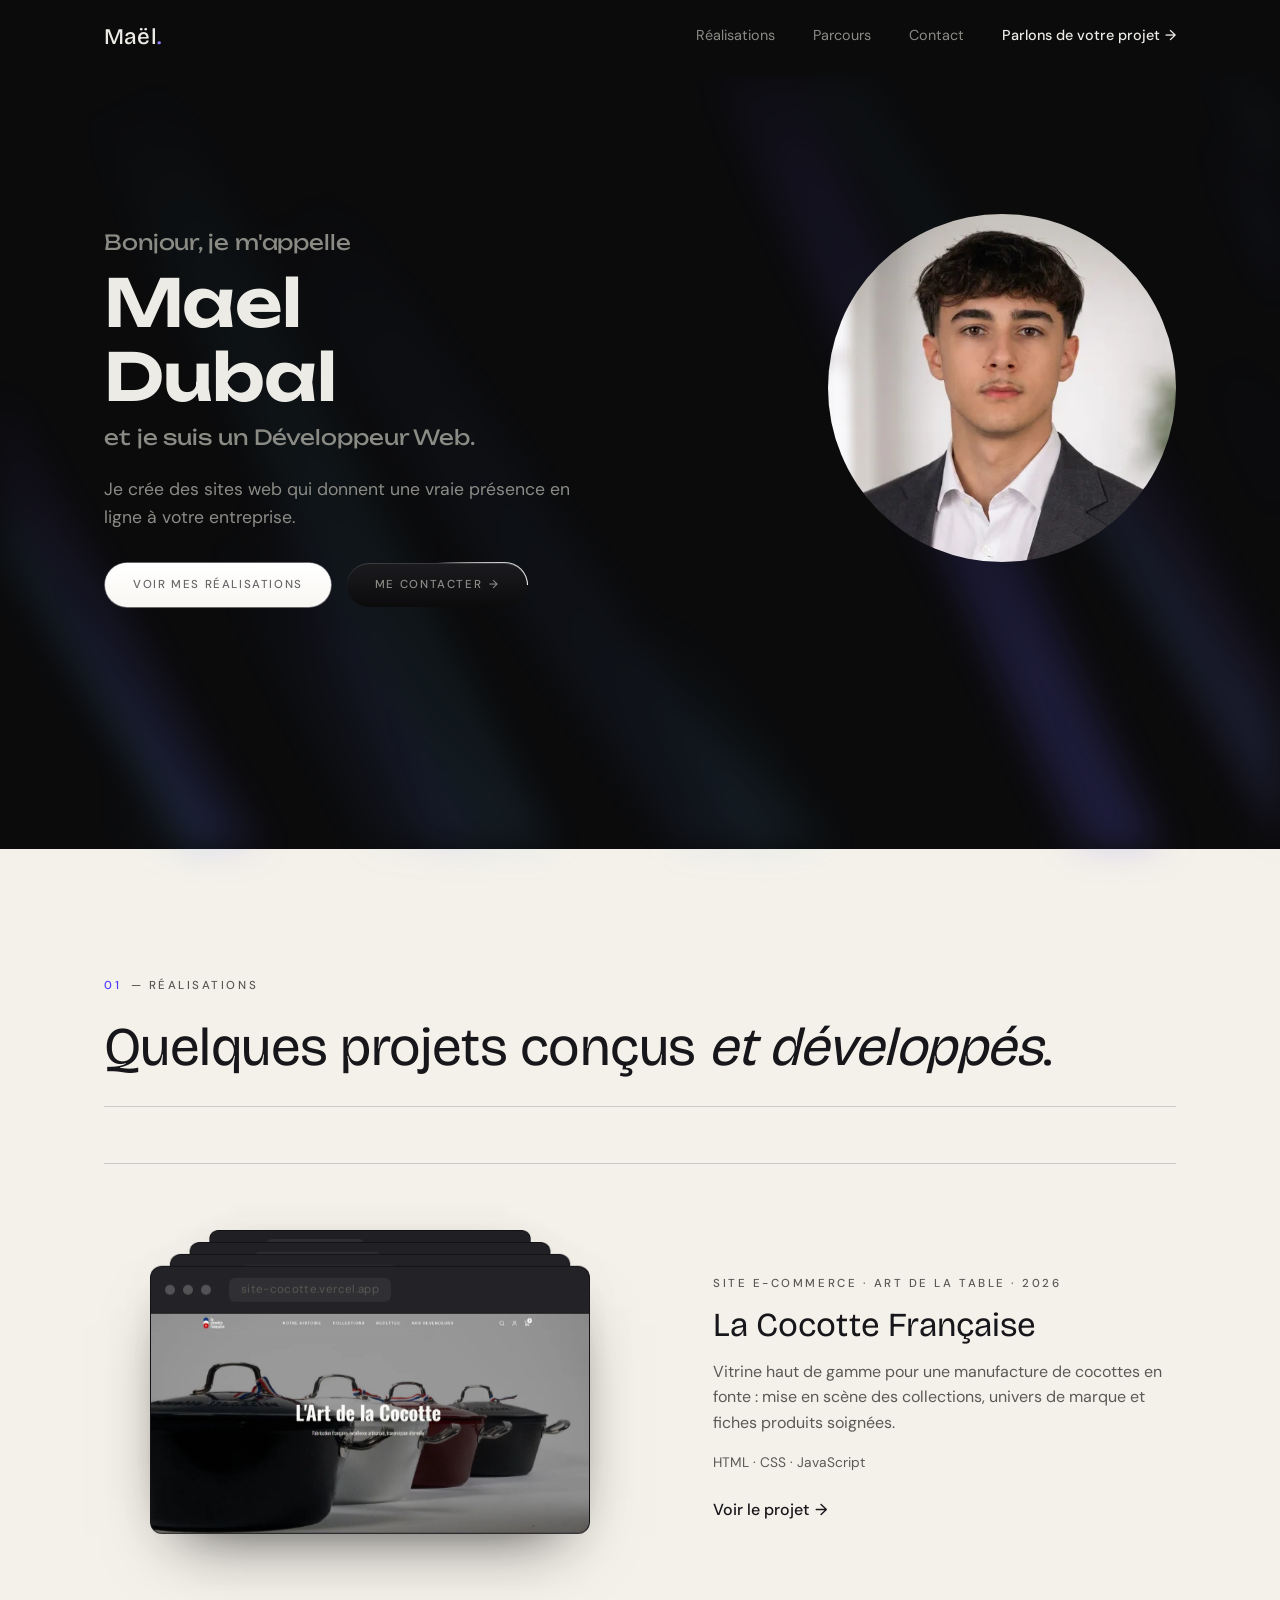
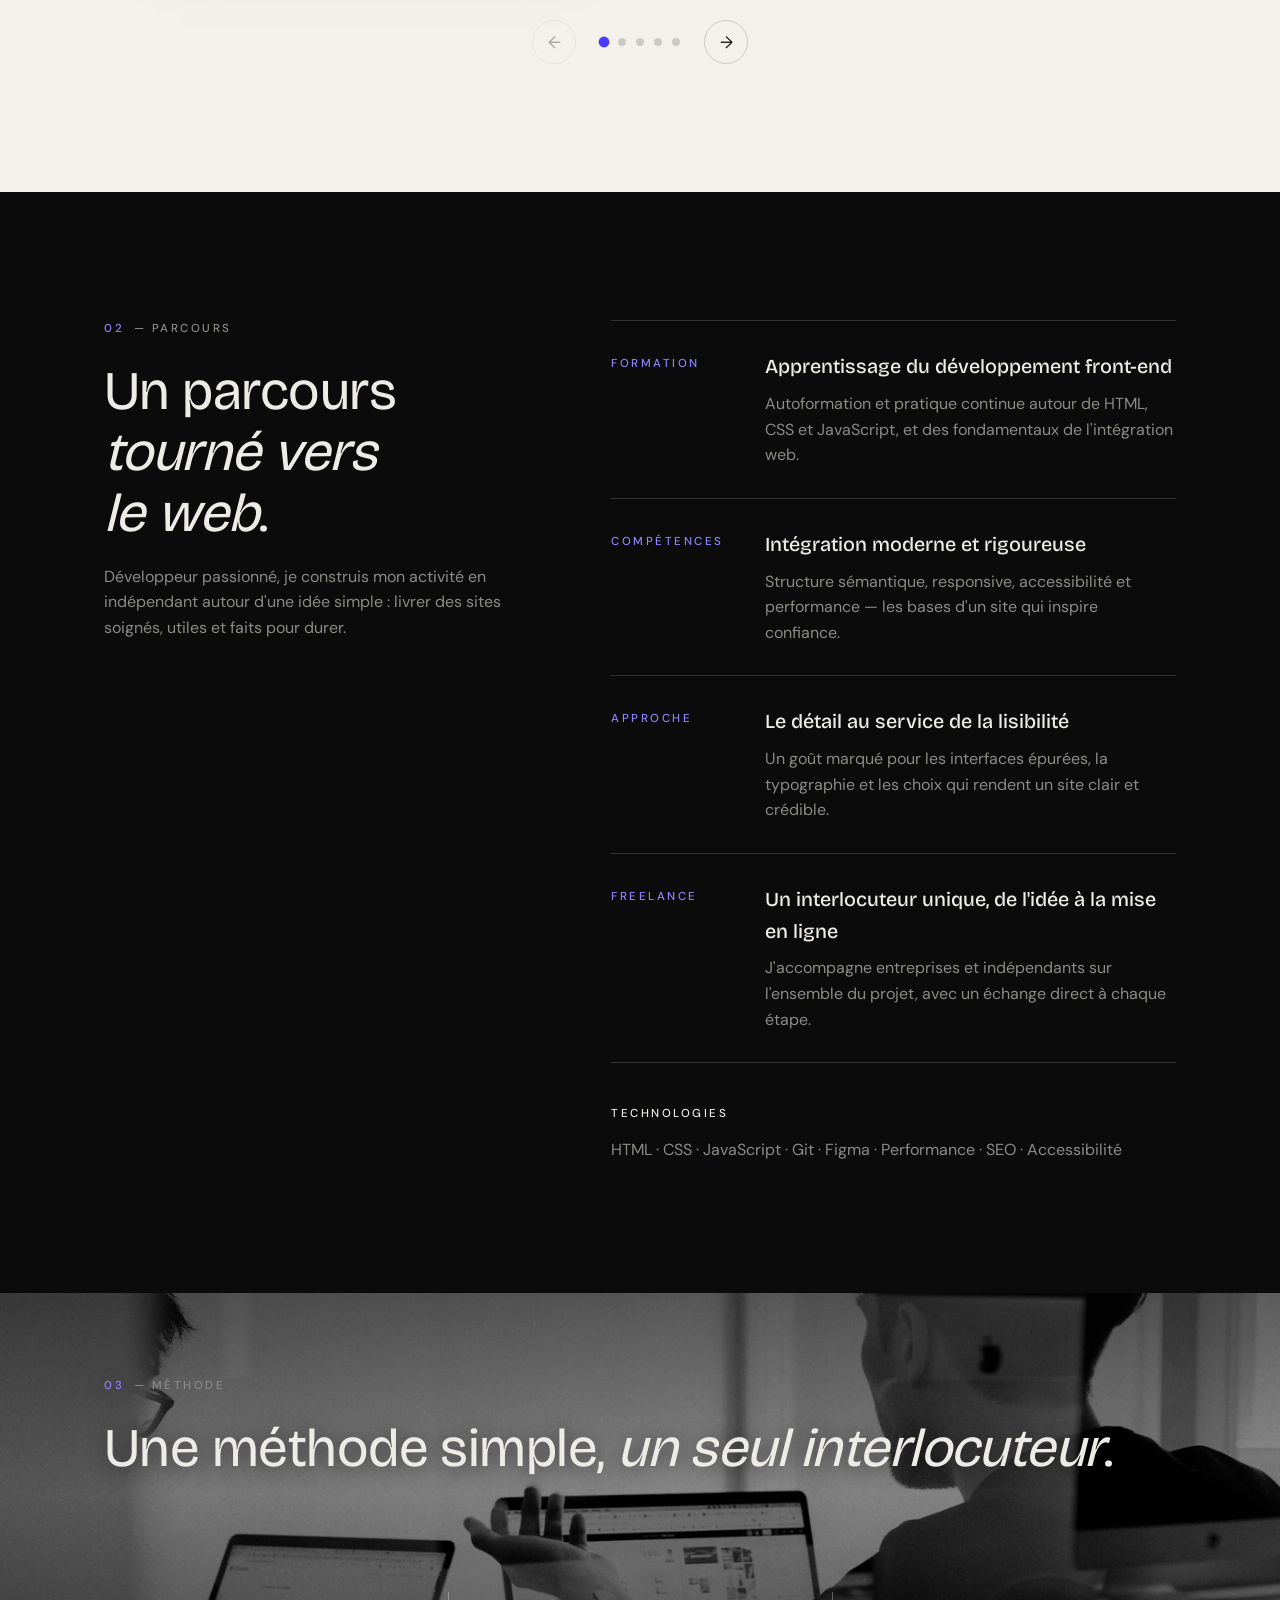
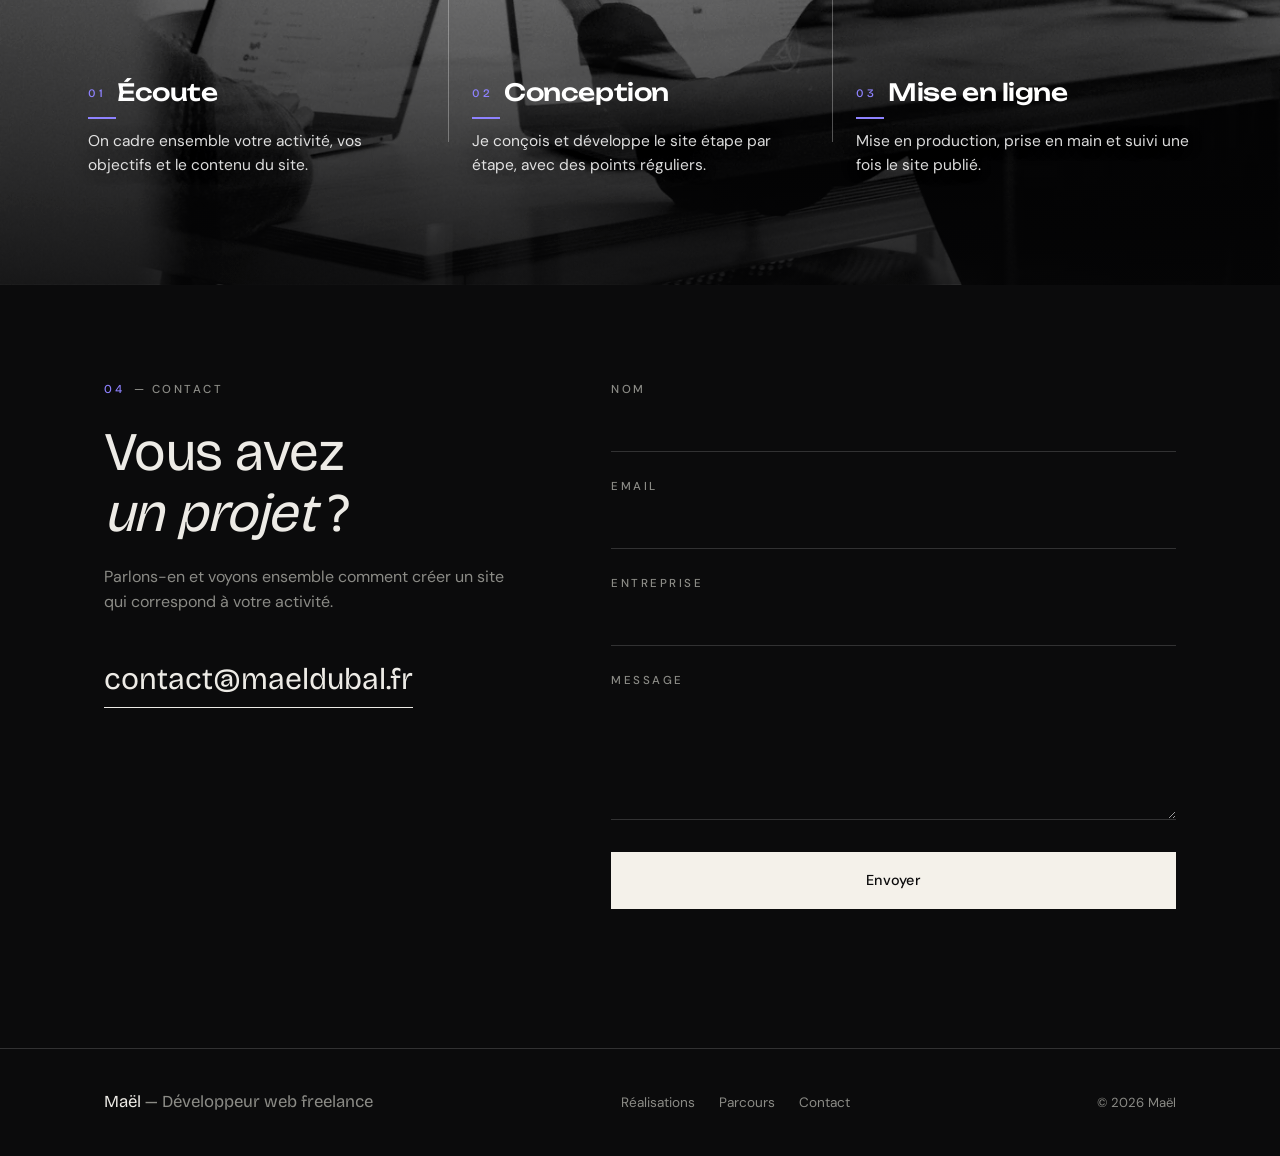
<file: index.html>
<!DOCTYPE html>
<html lang="fr">

<head>
  <meta charset="UTF-8" />
  <meta name="viewport" content="width=device-width, initial-scale=1" />
  <meta name="color-scheme" content="dark light" />
  <meta name="theme-color" content="#0B0B0C" />

  <title>Maël — Développeur web freelance</title>
  <meta name="description"
    content="Maël, développeur web freelance. Je conçois des sites vitrines sur mesure, sobres et rapides, pour les entreprises et les indépendants." />
  <meta name="author" content="Maël" />
  <meta name="keywords"
    content="développeur web freelance, création site vitrine, site internet entreprise, site sur mesure, intégration web" />
  <link rel="canonical" href="https://mael.fr/" />

  <!-- Open Graph / réseaux sociaux -->
  <meta property="og:type" content="website" />
  <meta property="og:title" content="Maël — Développeur web freelance" />
  <meta property="og:description"
    content="Je conçois des sites qui donnent une vraie présence en ligne à votre entreprise." />
  <meta property="og:url" content="https://mael.fr/" />
  <meta property="og:image" content="https://mael.fr/img/og-image.jpg" />
  <meta property="og:locale" content="fr_FR" />
  <meta name="twitter:card" content="summary_large_image" />
  <meta name="twitter:title" content="Maël — Développeur web freelance" />
  <meta name="twitter:description"
    content="Je conçois des sites qui donnent une vraie présence en ligne à votre entreprise." />
  <meta name="twitter:image" content="https://mael.fr/img/og-image.jpg" />

  <link rel="icon"
    href="data:image/svg+xml,%3Csvg xmlns='http://www.w3.org/2000/svg' viewBox='0 0 32 32'%3E%3Crect width='32' height='32' fill='%230B0B0C'/%3E%3Ctext x='16' y='23' font-family='Georgia,serif' font-size='20' fill='%23F4F1EA' text-anchor='middle'%3EM%3C/text%3E%3C/svg%3E" />

  <!-- Typographie : Bricolage Grotesque (titres) + DM Sans (texte) + Unbounded (titre hero) -->
  <link rel="preconnect" href="https://fonts.googleapis.com" />
  <link rel="preconnect" href="https://fonts.gstatic.com" crossorigin />
  <link
    href="https://fonts.googleapis.com/css2?family=DM+Sans:ital,wght@0,400;0,500;1,400&family=Bricolage+Grotesque:opsz,wght@12..96,400..800&family=Unbounded:wght@400;500;600;700&display=swap"
    rel="stylesheet" />

  <!-- Styles : 4 fichiers, à charger dans cet ordre -->
  <link rel="stylesheet" href="css/base.css" />
  <link rel="stylesheet" href="css/layout.css" />
  <link rel="stylesheet" href="css/sections.css" />
  <link rel="stylesheet" href="css/responsive.css" />
</head>

<body>
  <a class="skip-link" href="#contenu">Aller au contenu</a>

  <!-- ============================ NAV ============================ -->
  <header class="nav" id="nav">
    <div class="shell nav__inner">
      <a class="nav__brand" href="#accueil">Maël<span>.</span></a>

      <nav class="nav__links" id="nav-menu" aria-label="Navigation principale">
        <a href="#realisations">Réalisations</a>
        <a href="#parcours">Parcours</a>
        <a href="#contact">Contact</a>
        <a href="#contact" class="nav__cta link-arrow">Parlons de votre projet</a>
      </nav>

      <button class="nav__toggle" id="nav-toggle" aria-label="Ouvrir le menu" aria-expanded="false"
        aria-controls="nav-menu">
        <span></span><span></span>
      </button>
    </div>
  </header>

  <main id="contenu">

    <!-- ============================ HERO ============================ -->
    <section class="section section--ink hero" id="accueil">
      <canvas class="hero__beams" aria-hidden="true"></canvas>
      <div class="shell hero__grid">
        <div class="hero__head reveal">
          <h1 class="hero__title">
            <span class="hero__title-sub">Bonjour, je m'appelle</span>
            <span class="hero__title-name">Mael Dubal</span>
            <span class="hero__title-sub">et je suis un Développeur Web.</span>
          </h1>
        </div>

        <div class="hero__body reveal">
          <p class="hero__lead">
            Je crée des sites web qui donnent une vraie présence en ligne à votre entreprise.
          </p>
          <div class="hero__actions">
            <a href="#realisations" class="btn-beam btn-beam--solid">
              <span class="btn-beam__face">Voir mes réalisations</span>
            </a>
            <a href="#contact" class="btn-beam btn-beam--ghost">
              <span class="btn-beam__face">Me contacter</span>
            </a>
          </div>
        </div>

        <figure class="hero__figure reveal">
          <div class="frame">
            <div class="frame__crop">
              <img src="img/mael-768.webp"
                srcset="img/mael-480.webp 480w, img/mael-768.webp 768w, img/mael-1024.webp 1024w"
                sizes="(max-width: 900px) 340px, 400px" alt="Portrait de Maël, développeur web freelance" width="1024"
                height="1536" fetchpriority="high" />
            </div>
          </div>
        </figure>
      </div>
    </section>

    <!-- ============================ 01 · RÉALISATIONS ============================ -->
    <section class="section section--paper" id="realisations">
      <div class="shell">
        <header class="section__head reveal">
          <p class="section__index"><span>01</span> — Réalisations</p>
          <h2 class="section__title">Quelques projets conçus <em>et développés</em>.</h2>
        </header>

        <div class="cases-deck reveal">
          <div class="cases-deck__stage" id="cases-stage" tabindex="0" role="group"
            aria-label="Aperçus des réalisations, une carte à la fois">

            <!-- Projet — dupliquez cet <article> pour ajouter une réalisation -->
            <article class="case-card" data-index="0">
              <div class="browser">
                <div class="browser__bar" aria-hidden="true">
                  <span class="browser__dot"></span><span class="browser__dot"></span><span class="browser__dot"></span>
                  <span class="browser__url">site-cocotte.vercel.app</span>
                </div>
                <img class="browser__shot" src="img/projects/cocotte.webp"
                  alt="Aperçu de la page d'accueil du site La Cocotte Française" width="1280" height="640"
                  loading="eager" decoding="async" />
              </div>
              <div class="case-card__data" hidden>
                <p class="case__meta">Site e-commerce · Art de la table · 2026</p>
                <h3 class="case__title">La Cocotte Française</h3>
                <p class="case__desc">Vitrine haut de gamme pour une manufacture de cocottes en fonte : mise en scène
                  des collections, univers de marque et fiches produits soignées.</p>
                <p class="case__stack">HTML · CSS · JavaScript</p>
                <a href="https://site-cocotte.vercel.app/" class="link-arrow" rel="noopener" target="_blank">Voir le
                  projet</a>
              </div>
            </article>

            <article class="case-card" data-index="1">
              <div class="browser">
                <div class="browser__bar" aria-hidden="true">
                  <span class="browser__dot"></span><span class="browser__dot"></span><span class="browser__dot"></span>
                  <span class="browser__url">site-ism-hazel.vercel.app</span>
                </div>
                <img class="browser__shot" src="img/projects/ism.webp"
                  alt="Aperçu de la page d'accueil du site de l'ISM" width="1280" height="640" loading="lazy"
                  decoding="async" />
              </div>
              <div class="case-card__data" hidden>
                <p class="case__meta">Site vitrine · Enseignement supérieur · 2026</p>
                <h3 class="case__title">ISM — Institut Supérieur du Management</h3>
                <p class="case__desc">Catalogue de formations en management du Bac+2 au Bac+5, avec moteur de
                  recherche et parcours en alternance.</p>
                <p class="case__stack">HTML · CSS · JavaScript</p>
                <a href="https://site-ism-hazel.vercel.app/" class="link-arrow" rel="noopener" target="_blank">Voir le
                  projet</a>
              </div>
            </article>

            <article class="case-card" data-index="2">
              <div class="browser">
                <div class="browser__bar" aria-hidden="true">
                  <span class="browser__dot"></span><span class="browser__dot"></span><span class="browser__dot"></span>
                  <span class="browser__url">site-chanzy.vercel.app</span>
                </div>
                <img class="browser__shot" src="img/projects/chanzy.webp"
                  alt="Aperçu de la page d'accueil du site du Lycée Chanzy" width="1280" height="640" loading="lazy"
                  decoding="async" />
              </div>
              <div class="case-card__data" hidden>
                <p class="case__meta">Site vitrine · Lycée · 2026</p>
                <h3 class="case__title">Lycée Chanzy</h3>
                <p class="case__desc">Formations, cadre de vie et vie lycéenne du premier lycée d'État des Ardennes,
                  présentés de façon claire et institutionnelle. Projet en cours de conception.</p>
                <p class="case__stack">HTML · CSS · JavaScript</p>
                <a href="https://site-chanzy.vercel.app/" class="link-arrow" rel="noopener" target="_blank">Voir la
                  maquette</a>
              </div>
            </article>

            <article class="case-card" data-index="3">
              <div class="browser">
                <div class="browser__bar" aria-hidden="true">
                  <span class="browser__dot"></span><span class="browser__dot"></span><span class="browser__dot"></span>
                  <span class="browser__url">site-isn.vercel.app</span>
                </div>
                <img class="browser__shot" src="img/projects/isn.webp"
                  alt="Aperçu de la page d'accueil du site de l'ISN" width="1280" height="640" loading="lazy"
                  decoding="async" />
              </div>
              <div class="case-card__data" hidden>
                <p class="case__meta">Site vitrine · Formation numérique · 2026</p>
                <h3 class="case__title">ISN — Institut Supérieur du Numérique</h3>
                <p class="case__desc">Six filières aux métiers du numérique en alternance : cybersécurité,
                  développement web, IA, cloud, réseaux et IoT.</p>
                <p class="case__stack">HTML · CSS · JavaScript</p>
                <a href="https://site-isn.vercel.app/" class="link-arrow" rel="noopener" target="_blank">Voir le
                  projet</a>
              </div>
            </article>

            <article class="case-card" data-index="4">
              <div class="browser">
                <div class="browser__bar" aria-hidden="true">
                  <span class="browser__dot"></span><span class="browser__dot"></span><span class="browser__dot"></span>
                  <span class="browser__url">site-itii.vercel.app</span>
                </div>
                <img class="browser__shot" src="img/projects/itii.webp"
                  alt="Aperçu de la page d'accueil du site de l'ITII Champagne-Ardenne" width="1280" height="640"
                  loading="lazy" decoding="async" />
              </div>
              <div class="case-card__data" hidden>
                <p class="case__meta">Site vitrine · École d'ingénieurs · 2026</p>
                <h3 class="case__title">ITII Champagne-Ardenne</h3>
                <p class="case__desc">Formations d'ingénieurs par alternance, avec recherche de formations et
                  candidature en ligne, sur deux campus.</p>
                <p class="case__stack">HTML · CSS · JavaScript</p>
                <a href="https://site-itii.vercel.app/" class="link-arrow" rel="noopener" target="_blank">Voir le
                  projet</a>
              </div>
            </article>
          </div>

          <div class="cases-deck__info" id="cases-info"></div>
        </div>

        <div class="cases-deck__controls">
          <button class="cases-nav cases-nav--prev" type="button" aria-label="Réalisation précédente">
            <span aria-hidden="true">←</span>
          </button>
          <div class="cases-deck__dots" id="cases-dots" role="tablist" aria-label="Choisir une réalisation"></div>
          <button class="cases-nav cases-nav--next" type="button" aria-label="Réalisation suivante">
            <span aria-hidden="true">→</span>
          </button>
        </div>
      </div>
    </section>

    <!-- ============================ 02 · PARCOURS ============================ -->
    <section class="section section--ink" id="parcours">
      <div class="shell split">
        <div class="split__aside reveal">
          <p class="section__index"><span>02</span> — Parcours</p>
          <h2 class="section__title">Un parcours <em>tourné vers le web</em>.</h2>
          <p class="section__note">
            Développeur passionné, je construis mon activité en indépendant autour d'une
            idée simple : livrer des sites soignés, utiles et faits pour durer.
          </p>
        </div>

        <div class="split__main">
          <ol class="path">
            <li class="path__row reveal">
              <span class="path__label">Formation</span>
              <div class="path__body">
                <h3>Apprentissage du développement front-end</h3>
                <p>Autoformation et pratique continue autour de HTML, CSS et JavaScript, et des fondamentaux de
                  l'intégration web.</p>
              </div>
            </li>
            <li class="path__row reveal">
              <span class="path__label">Compétences</span>
              <div class="path__body">
                <h3>Intégration moderne et rigoureuse</h3>
                <p>Structure sémantique, responsive, accessibilité et performance — les bases d'un site qui inspire
                  confiance.</p>
              </div>
            </li>
            <li class="path__row reveal">
              <span class="path__label">Approche</span>
              <div class="path__body">
                <h3>Le détail au service de la lisibilité</h3>
                <p>Un goût marqué pour les interfaces épurées, la typographie et les choix qui rendent un site clair et
                  crédible.</p>
              </div>
            </li>
            <li class="path__row reveal">
              <span class="path__label">Freelance</span>
              <div class="path__body">
                <h3>Un interlocuteur unique, de l'idée à la mise en ligne</h3>
                <p>J'accompagne entreprises et indépendants sur l'ensemble du projet, avec un échange direct à chaque
                  étape.</p>
              </div>
            </li>
          </ol>

          <p class="stack reveal">
            <span class="stack__label">Technologies</span>
            HTML&nbsp;· CSS&nbsp;· JavaScript&nbsp;· Git&nbsp;· Figma&nbsp;· Performance&nbsp;· SEO&nbsp;· Accessibilité
          </p>
        </div>
      </div>
    </section>

    <!-- ============================ 03 · MÉTHODE ============================ -->
    <!-- Bande photo unique : une seule image porte les trois zones de texte,
         séparées par un mince filet vertical. Les numéros accompagnent
         désormais les titres. -->
    <section class="section section--ink approach" id="methode">
      <div class="shell">
        <header class="section__head reveal">
          <p class="section__index"><span>03</span> — Méthode</p>
          <h2 class="section__title">Une méthode simple, <em>un seul interlocuteur</em>.</h2>
        </header>
      </div>

      <!-- role="list" : list-style: none retire la sémantique de liste sur Safari/VoiceOver -->
      <ol class="approach__steps" role="list">
        <li class="approach__step reveal">
          <div class="approach__panel">
            <h3 class="approach__title"><span class="approach__num" aria-hidden="true">01</span>Écoute</h3>
            <p class="approach__text">On cadre ensemble votre activité, vos objectifs et le contenu du site.</p>
          </div>
        </li>
        <li class="approach__step reveal">
          <div class="approach__panel">
            <h3 class="approach__title"><span class="approach__num" aria-hidden="true">02</span>Conception</h3>
            <p class="approach__text">Je conçois et développe le site étape par étape, avec des points réguliers.</p>
          </div>
        </li>
        <li class="approach__step reveal">
          <div class="approach__panel">
            <h3 class="approach__title"><span class="approach__num" aria-hidden="true">03</span>Mise en ligne</h3>
            <p class="approach__text">Mise en production, prise en main et suivi une fois le site publié.</p>
          </div>
        </li>
      </ol>
    </section>

    <!-- ============================ 04 · CONTACT ============================ -->
    <section class="section section--ink" id="contact">
      <div class="shell split">
        <div class="split__aside reveal">
          <p class="section__index"><span>04</span> — Contact</p>
          <h2 class="section__title">Vous avez <em>un projet</em> ?</h2>
          <p class="section__note">
            Parlons-en et voyons ensemble comment créer un site qui correspond à votre activité.
          </p>
          <a href="mailto:contact@maeldubal.fr" class="contact__mail">contact@maeldubal.fr</a>
        </div>

        <form class="split__main form" id="contact-form" novalidate>
          <div class="field">
            <label for="f-nom">Nom</label>
            <input type="text" id="f-nom" name="nom" autocomplete="name" required />
          </div>
          <div class="field">
            <label for="f-email">Email</label>
            <input type="email" id="f-email" name="email" autocomplete="email" required />
          </div>
          <div class="field">
            <label for="f-entreprise">Entreprise</label>
            <input type="text" id="f-entreprise" name="entreprise" autocomplete="organization" />
          </div>
          <div class="field">
            <label for="f-message">Message</label>
            <textarea id="f-message" name="message" rows="4" required></textarea>
          </div>
          <button type="submit" class="btn btn--wide">Envoyer</button>
          <p class="form__feedback" id="form-feedback" role="status" aria-live="polite"></p>
        </form>
      </div>
    </section>

  </main>

  <!-- ============================ FOOTER ============================ -->
  <footer class="footer">
    <div class="shell footer__inner">
      <p class="footer__brand">Maël <span>— Développeur web freelance</span></p>
      <nav class="footer__nav" aria-label="Navigation du pied de page">
        <a href="#realisations">Réalisations</a>
        <a href="#parcours">Parcours</a>
        <a href="#contact">Contact</a>
      </nav>
      <p class="footer__copy">© <span id="year">2026</span> Maël</p>
    </div>
  </footer>

  <!-- Scripts : 3 modules indépendants -->
  <script src="js/navigation.js" defer></script>
  <script src="js/reveal.js" defer></script>
  <script src="js/carousel.js" defer></script>
  <script src="js/contact.js" defer></script>
  <script src="js/beams.js" defer></script>
</body>

</html>
</file>
<file: css/base.css>
/* =====================================================================
   base.css — Fondations
   Variables, reset, typographie transversale, liens, boutons.
   Charger AVANT layout.css, sections.css, responsive.css.
   ===================================================================== */

:root {
  /* Couleurs de base */
  --ink:        #0B0B0C;   /* sections sombres */
  --paper:      #F4F1EA;   /* sections claires (blanc cassé chaud) */
  --ink-fg:     #EDEBE6;
  --ink-muted:  #8B8B86;
  --ink-rule:   rgba(255, 255, 255, 0.16);
  --paper-fg:   #17161A;
  --paper-muted:#5A5954;
  --paper-rule: rgba(0, 0, 0, 0.16);

  /* Accent — utilisé avec parcimonie (numéros de section, un lien) */
  --accent-on-paper: #4B3BFF;
  --accent-on-ink:   #8E82FF;

  /* Typographie */
  --font-body:    "DM Sans", system-ui, -apple-system, "Segoe UI", Roboto, sans-serif;
  --font-display: "Bricolage Grotesque", "Segoe UI", system-ui, sans-serif;
  --font-hero:    "Unbounded", "Segoe UI", system-ui, sans-serif;

  /* Rythme */
  --shell: 1200px;
  --gutter: clamp(20px, 5vw, 64px);
  --ease: cubic-bezier(0.22, 1, 0.36, 1);
}

/* --------------------------------------------------------------------- */
/* Reset                                                                 */
/* --------------------------------------------------------------------- */
*, *::before, *::after { box-sizing: border-box; }
* { margin: 0; }

html { scroll-behavior: smooth; -webkit-text-size-adjust: 100%; }

body {
  font-family: var(--font-body);
  background: var(--ink);
  color: var(--ink-fg);
  font-size: 1rem;
  line-height: 1.6;
  -webkit-font-smoothing: antialiased;
  text-rendering: optimizeLegibility;
  overflow-x: hidden;
}

img { max-width: 100%; display: block; height: auto; }
a { color: inherit; text-decoration: none; }
ul, ol { list-style: none; padding: 0; }
button, input, textarea { font: inherit; color: inherit; }

:focus-visible {
  outline: 2px solid currentColor;
  outline-offset: 3px;
}

.skip-link {
  position: absolute;
  left: -999px;
  top: 0;
  background: var(--accent-on-paper);
  color: #fff;
  padding: 10px 16px;
  z-index: 100;
}
.skip-link:focus { left: 0; }

/* --------------------------------------------------------------------- */
/* Typographie transversale                                              */
/* --------------------------------------------------------------------- */
.section__index,
.path__label,
.stack__label,
.form label,
.case__meta {
  font-size: 0.72rem;
  letter-spacing: 0.22em;
  text-transform: uppercase;
  font-weight: 500;
}

.section__index { color: var(--muted); margin-bottom: 22px; }
.section__index span { color: var(--accent); margin-right: 4px; }

.section__title {
  font-family: var(--font-display);
  font-weight: 400;
  font-size: clamp(2rem, 4.6vw, 3.4rem);
  line-height: 1.12;
  letter-spacing: -0.01em;
  text-wrap: balance;
}
.section__title em { font-style: italic; }

.section__note { color: var(--muted); margin-top: 20px; max-width: 40ch; }

.section__head {
  border-bottom: 1px solid var(--rule);
  padding-bottom: 28px;
  margin-bottom: 56px;
}

/* --------------------------------------------------------------------- */
/* Liens et boutons                                                      */
/* --------------------------------------------------------------------- */

/* Lien texte avec flèche + soulignement animé */
.link-arrow {
  display: inline-flex;
  align-items: baseline;
  gap: 0.5ch;
  font-weight: 500;
  padding-bottom: 3px;
  background: linear-gradient(currentColor, currentColor) left bottom / 0% 1px no-repeat;
  transition: background-size 0.35s var(--ease);
}
.link-arrow::after { content: "\2192"; transition: transform 0.35s var(--ease); }
.link-arrow:hover { background-size: 100% 1px; }
.link-arrow:hover::after { transform: translateX(4px); }

/* Bouton plein, rectangulaire, sans ombre */
.btn {
  display: inline-flex;
  align-items: center;
  justify-content: center;
  padding: 15px 30px;
  background: var(--btn-bg);
  color: var(--btn-fg);
  font-weight: 500;
  font-size: 0.9rem;
  letter-spacing: 0.02em;
  border: 1px solid var(--btn-bg);
  transition: background 0.25s var(--ease), color 0.25s var(--ease);
}
.btn:hover { background: transparent; color: var(--fg); border-color: currentColor; }
.btn--wide { align-self: flex-start; padding: 16px 44px; margin-top: 6px; }

/* Boutons « faisceau » du hero — pastille dont la bordure tourne au survol.
   Les deux variantes partagent la même mécanique et la même géométrie, mais
   restent volontairement distinctes : --solid porte l'action principale,
   --ghost reste en retrait. */
.btn-beam {
  position: relative;
  display: inline-flex;
  align-items: center;
  justify-content: center;
  padding: 1px;                 /* épaisseur de la bordure */
  border: 0;
  border-radius: 999px;
  overflow: hidden;
  background: none;
  cursor: pointer;
  transition: transform 0.3s var(--ease), box-shadow 0.3s var(--ease);
}
.btn-beam:hover { transform: translateY(-2px); }

/* Faisceau conique, révélé au survol */
.btn-beam::before {
  content: "";
  position: absolute;
  top: 50%;
  left: 50%;
  width: 200%;                  /* carré : couvre le bouton à toutes les rotations */
  aspect-ratio: 1;
  translate: -50% -50%;
  background: conic-gradient(from 90deg at 50% 50%,
              transparent 0%, transparent 75%, var(--beam) 100%);
  opacity: 0;
  animation: btn-beam-spin 3s linear infinite;
  transition: opacity 0.3s var(--ease);
}
.btn-beam:hover::before { opacity: 1; }

/* Bordure fixe, hors survol */
.btn-beam::after {
  content: "";
  position: absolute;
  inset: 0;
  border-radius: inherit;
  background: var(--beam-rest);
  transition: opacity 0.3s var(--ease);
}
.btn-beam:hover::after { opacity: 0; }

.btn-beam__face {
  position: relative;
  display: inline-flex;
  align-items: center;
  justify-content: center;
  gap: 0.8ch;
  width: 100%;
  padding: 13px 28px;
  border-radius: inherit;
  background: var(--face);
  color: var(--face-fg);
  font-size: 0.72rem;
  font-weight: 500;
  letter-spacing: 0.14em;
  text-transform: uppercase;
  box-shadow: var(--face-inset);
  transition: color 0.3s var(--ease);
}
.btn-beam__face::after { content: "\2192"; transition: transform 0.35s var(--ease); }
.btn-beam:hover .btn-beam__face { color: var(--face-fg-hover); }
.btn-beam:hover .btn-beam__face::after { transform: translateX(3px); }

/* Principal : surface claire, faisceau accent */
.btn-beam--solid {
  --beam: var(--accent-on-ink);
  --beam-rest: rgba(255, 255, 255, 0.38);
  --face: linear-gradient(to bottom, #FFFFFF, var(--paper));
  --face-fg: var(--ink);
  --face-fg-hover: var(--ink);
  --face-inset: inset 0 1px 0 rgba(255, 255, 255, 0.9);
}
.btn-beam--solid:hover { box-shadow: 0 0 25px rgba(142, 130, 255, 0.22); }
.btn-beam--solid .btn-beam__face::after { content: none; }  /* pas de flèche */

/* Secondaire : surface sombre, faisceau blanc, texte en retrait.
   Ici le faisceau tourne en permanence : c'est lui qui attire l'oeil sur ce
   bouton, la bordure fixe ne sert donc plus. */
.btn-beam--ghost {
  --beam: #FFFFFF;
  --beam-rest: rgba(255, 255, 255, 0.18);
  --face: linear-gradient(to bottom, #1B1B1F, #0B0B0C);
  --face-fg: var(--ink-muted);
  --face-fg-hover: var(--ink-fg);
  --face-inset: inset 0 1px 0 rgba(255, 255, 255, 0.14);
}
.btn-beam--ghost::before { opacity: 1; }
.btn-beam--ghost::after { opacity: 0; }
.btn-beam--ghost:hover { box-shadow: 0 0 25px rgba(255, 255, 255, 0.10); }

@keyframes btn-beam-spin { to { transform: rotate(360deg); } }

/* --------------------------------------------------------------------- */
/* Apparition au scroll (discrète) — activée par js/reveal.js            */
/* --------------------------------------------------------------------- */
.reveal {
  opacity: 0;
  transform: translateY(14px);
  transition: opacity 0.6s var(--ease), transform 0.6s var(--ease);
}
.reveal.is-visible { opacity: 1; transform: none; }
.approach__steps .reveal:nth-child(2) { transition-delay: 0.05s; }
.approach__steps .reveal:nth-child(3) { transition-delay: 0.1s; }
</file>
<file: css/layout.css>
/* =====================================================================
   layout.css — Ossature
   Conteneur, contextes de section (sombre / clair), navbar, footer,
   disposition en deux colonnes. Charger APRÈS base.css.
   ===================================================================== */

/* --------------------------------------------------------------------- */
/* Conteneur + contextes de section                                      */
/* --------------------------------------------------------------------- */
.shell {
  width: 100%;
  max-width: var(--shell);
  margin-inline: auto;
  padding-inline: var(--gutter);
}

.section { padding-block: clamp(64px, 11vw, 128px); }

/* Contact : rythme légèrement resserré */
#contact {
  padding-block: clamp(56px, 8vw, 96px);
}

/* Approche : idem, la bande photo remplit déjà l'espace visuellement */
.approach {
  padding-block: clamp(48px, 7vw, 84px);
}

.section--ink {
  --fg: var(--ink-fg);
  --muted: var(--ink-muted);
  --rule: var(--ink-rule);
  --accent: var(--accent-on-ink);
  --btn-bg: var(--paper);
  --btn-fg: var(--ink);
  background: var(--ink);
  color: var(--fg);
}
.section--paper {
  --fg: var(--paper-fg);
  --muted: var(--paper-muted);
  --rule: var(--paper-rule);
  --accent: var(--accent-on-paper);
  --btn-bg: var(--ink);
  --btn-fg: var(--paper);
  background: var(--paper);
  color: var(--fg);
}

/* --------------------------------------------------------------------- */
/* Navbar                                                                */
/* --------------------------------------------------------------------- */
.nav {
  position: sticky;
  top: 0;
  z-index: 50;
  background: var(--ink);
  border-bottom: 1px solid transparent;
  transition: border-color 0.3s var(--ease), background 0.3s var(--ease);
}
.nav.is-scrolled { border-bottom-color: var(--ink-rule); }

.nav__inner {
  display: flex;
  align-items: center;
  justify-content: space-between;
  height: 74px;
}

.nav__brand {
  font-family: var(--font-display);
  font-size: 1.4rem;
  font-weight: 500;
  letter-spacing: 0.01em;
}
.nav__brand span { color: var(--accent-on-ink); }

.nav__links { display: flex; align-items: center; gap: 38px; }
.nav__links a:not(.nav__cta) {
  font-size: 0.9rem;
  color: var(--ink-muted);
  padding-bottom: 3px;
  background: linear-gradient(currentColor, currentColor) left bottom / 0% 1px no-repeat;
  transition: color 0.2s var(--ease), background-size 0.35s var(--ease);
}
.nav__links a:not(.nav__cta):hover { color: var(--ink-fg); background-size: 100% 1px; }
.nav__cta { font-size: 0.9rem; color: var(--ink-fg); }

.nav__toggle {
  display: none;
  flex-direction: column;
  gap: 6px;
  width: 44px;
  height: 44px;
  align-items: center;
  justify-content: center;
  background: none;
  border: 1px solid var(--ink-rule);
  cursor: pointer;
}
.nav__toggle span {
  width: 20px; height: 1px;
  background: var(--ink-fg);
  transition: transform 0.3s var(--ease), opacity 0.3s var(--ease);
}
.nav.is-open .nav__toggle span:nth-child(1) { transform: translateY(3.5px) rotate(45deg); }
.nav.is-open .nav__toggle span:nth-child(2) { transform: translateY(-3.5px) rotate(-45deg); }

/* --------------------------------------------------------------------- */
/* Disposition en deux colonnes (Parcours, Contact)                      */
/* --------------------------------------------------------------------- */
.split {
  display: grid;
  grid-template-columns: minmax(0, 0.85fr) minmax(0, 1.15fr);
  gap: clamp(40px, 7vw, 96px);
  align-items: start;
}
.split__aside { position: sticky; top: 108px; }

/* --------------------------------------------------------------------- */
/* Footer                                                                */
/* --------------------------------------------------------------------- */
.footer {
  background: var(--ink);
  color: var(--ink-fg);
  border-top: 1px solid var(--ink-rule);
  padding-block: 40px;
}
.footer__inner {
  display: flex;
  flex-wrap: wrap;
  align-items: center;
  justify-content: space-between;
  gap: 18px;
}
.footer__brand { font-family: var(--font-display); font-size: 1.05rem; }
.footer__brand span { color: var(--ink-muted); }
.footer__nav { display: flex; gap: 24px; }
.footer__nav a { font-size: 0.85rem; color: var(--ink-muted); transition: color 0.2s var(--ease); }
.footer__nav a:hover { color: var(--ink-fg); }
.footer__copy { font-size: 0.82rem; color: var(--ink-muted); }
</file>
<file: css/sections.css>
/* =====================================================================
   sections.css — Contenu
   Hero, Parcours, Réalisations, Approche, Contact.
   Charger APRÈS base.css et layout.css.
   ===================================================================== */

/* --------------------------------------------------------------------- */
/* Hero                                                                  */
/* --------------------------------------------------------------------- */
.hero {
  position: relative;
  min-height: clamp(620px, 86vh, 820px);
  padding-block: clamp(64px, 9vw, 116px) clamp(96px, 13vw, 160px);
  display: flex;
  align-items: flex-start;
}

/* Fond décoratif derrière le hero : faisceaux lumineux animés sur fond noir,
   dessinés en canvas par js/beams.js. */
.hero__beams {
  position: absolute;
  inset: 0;
  z-index: 0;
  width: 100%;
  height: 100%;
  filter: blur(17px);
  pointer-events: none;
}

.hero__grid {
  position: relative;
  z-index: 1;                            /* contenu au-dessus du fond décoratif */
  margin-top: 24px;                      /* léger décalage de tout le contenu sous la nav */
  display: grid;
  grid-template-columns: 1.75fr 1fr;
  column-gap: clamp(56px, 9vw, 132px);   /* photo écartée du texte */
  row-gap: clamp(14px, 2vw, 24px);       /* espace entre le titre et le pitch/boutons */
  align-items: start;
}

/* Colonne gauche scindée : le titre en haut (rangée 1), le reste en dessous.
   La photo garde sa hauteur naturelle (ratio 4/5), calée en haut en regard du
   titre. height:0 => elle ne compte pas dans la hauteur de la rangée : elle
   déborde librement dans l'espace vide de la colonne droite, sans écarter le
   titre du texte qui suit (contrôlé uniquement par row-gap). */
.hero__head   { grid-column: 1; grid-row: 1; margin-top: 14px; }
.hero__figure { grid-column: 2; grid-row: 1; align-self: start; height: 0; }
.hero__body {
  grid-column: 1;
  grid-row: 2;
  display: flex;
  flex-direction: column;
  align-items: flex-start;
  gap: 30px;
}

.hero__title {
  display: flex;
  flex-direction: column;
  align-items: flex-start;
  gap: 6px;
  max-width: 22ch;
}

.hero__title-sub {
  font-family: var(--font-hero);
  font-weight: 400;
  font-size: clamp(0.95rem, 2vw, 1.3rem);
  line-height: 1.35;
  letter-spacing: -0.005em;
  color: var(--muted);
}

.hero__title-name {
  font-family: var(--font-hero);
  font-weight: 600;
  font-size: clamp(2.3rem, 5.8vw, 4.1rem);
  line-height: 1.12;
  letter-spacing: -0.015em;
  margin: 4px 0;
}

.hero__lead {
  color: var(--muted);
  font-size: 1.1rem;
  max-width: 42ch;
}

.hero__actions {
  display: flex;
  flex-wrap: wrap;
  align-items: center;
  gap: 14px;
}

/* Cadre photo : portrait circulaire, sans bordure ni décalage. */
.hero__figure { margin: 0; }
.frame {
  position: relative;
  width: 100%;
  max-width: 360px;
  aspect-ratio: 1 / 1;
  margin-inline: auto;
}
.frame__crop {
  position: absolute;
  inset: 0;
  z-index: 1;
  border-radius: 50%;
  overflow: hidden;
}
/* object-position : on protège le visage (cadrage vers le haut) */
.frame__crop img { width: 100%; height: 100%; object-fit: cover; object-position: 50% 8%; }
.frame__placeholder {
  width: 100%; height: 100%;
  display: grid;
  place-items: center;
  color: var(--muted);
  font-size: 0.72rem;
  letter-spacing: 0.22em;
}

/* --------------------------------------------------------------------- */
/* Parcours                                                              */
/* --------------------------------------------------------------------- */
.path { border-top: 1px solid var(--rule); }
.path__row {
  display: grid;
  grid-template-columns: 130px 1fr;
  gap: 24px;
  padding: 30px 0;
  border-bottom: 1px solid var(--rule);
}
.path__label { color: var(--accent); padding-top: 4px; }
.path__body h3 {
  font-family: var(--font-display);
  font-weight: 500;
  font-size: 1.24rem;
  margin-bottom: 8px;
}
.path__body p { color: var(--muted); max-width: 56ch; }

.stack {
  margin-top: 40px;
  color: var(--muted);
  line-height: 1.9;
}
.stack__label {
  display: block;
  color: var(--fg);
  margin-bottom: 10px;
}

/* --------------------------------------------------------------------- */
/* Réalisations — pile de cartes en profondeur                          */
/* --------------------------------------------------------------------- */
.cases-deck {
  display: grid;
  grid-template-columns: 1.15fr 1fr;
  gap: clamp(40px, 6vw, 84px);
  align-items: center;
  border-top: 1px solid var(--rule);
  padding-top: clamp(36px, 5vw, 56px);
}

.cases-deck__stage {
  position: relative;
  height: clamp(300px, 30vw, 360px);
  perspective: 1400px;
  perspective-origin: 50% 30%;
}
.cases-deck__stage:focus-visible { outline: none; }

.case-card {
  position: absolute;
  top: 50%;
  left: 50%;
  width: min(440px, 84vw);
  transform: translate(-50%, -50%);
  transform-origin: center center;
  transition: transform 0.5s var(--ease), opacity 0.4s var(--ease);
  will-change: transform, opacity;
}

/* Cadre navigateur autour de la capture */
.browser {
  width: 100%;
  border: 1px solid var(--rule);
  border-radius: 12px;
  overflow: hidden;
  background: #17161A;
  box-shadow: 0 30px 64px -28px rgba(0, 0, 0, 0.6);
}
.browser__bar {
  display: flex;
  align-items: center;
  gap: 8px;
  padding: 11px 14px;
  background: rgba(255, 255, 255, 0.05);
  border-bottom: 1px solid var(--rule);
}
.browser__dot {
  width: 10px; height: 10px;
  flex: none;
  border-radius: 50%;
  background: rgba(255, 255, 255, 0.22);
}
.browser__url {
  margin-left: 10px;
  padding: 3px 12px;
  border-radius: 6px;
  background: rgba(255, 255, 255, 0.06);
  color: var(--muted);
  font-size: 0.72rem;
  letter-spacing: 0.03em;
  white-space: nowrap;
  overflow: hidden;
  text-overflow: ellipsis;
}
.browser__shot {
  display: block;
  width: 100%;
  height: auto;
}

.cases-deck__info { min-height: 220px; transition: opacity 0.18s var(--ease); }

.case__meta { color: var(--muted); margin-bottom: 14px; }
/* Pastille « travaux en cours » — plus employée actuellement, conservée
   pour marquer un projet en chantier : ajouter
   <span class="case__wip">Maquette en cours</span> dans son .case__meta. */
.case__wip {
  display: inline-block;
  margin-left: 8px;
  padding: 2px 8px;
  border: 1px solid var(--rule);
  border-radius: 999px;
  font-size: 0.7rem;
  letter-spacing: 0.14em;
  text-transform: uppercase;
  vertical-align: middle;
  color: var(--muted);
}
.case__title {
  font-family: var(--font-display);
  font-weight: 400;
  font-size: clamp(1.6rem, 2.8vw, 2.1rem);
  line-height: 1.12;
  margin-bottom: 14px;
  text-wrap: balance;
}
.case__desc { color: var(--muted); max-width: 46ch; }
.case__stack { color: var(--muted); font-size: 0.86rem; margin: 16px 0 24px; }

/* Contrôles : flèches + pastilles, sous la pile */
.cases-deck__controls {
  display: flex;
  align-items: center;
  justify-content: center;
  gap: 24px;
  margin-top: clamp(28px, 4vw, 40px);
}

.cases-deck__dots { display: flex; align-items: center; gap: 10px; }
.cases-deck__dot {
  width: 8px;
  height: 8px;
  padding: 0;
  border: 0;
  border-radius: 999px;
  background: var(--rule);
  cursor: pointer;
  transition: background 0.2s var(--ease), transform 0.2s var(--ease);
}
.cases-deck__dot[aria-selected="true"] { background: var(--accent); transform: scale(1.35); }

.cases-nav {
  width: 44px;
  height: 44px;
  flex: none;
  display: flex;
  align-items: center;
  justify-content: center;
  border: 1px solid var(--rule);
  border-radius: 999px;
  background: transparent;
  color: var(--fg);
  font-size: 1.05rem;
  cursor: pointer;
  transition: background 0.2s var(--ease), color 0.2s var(--ease), opacity 0.2s var(--ease);
}
.cases-nav:hover { background: var(--fg); color: var(--paper); border-color: var(--fg); }
.cases-nav[disabled] { opacity: 0.35; cursor: default; pointer-events: none; }

/* --------------------------------------------------------------------- */
/* Méthode — bande photo en trois zones                                  */
/* --------------------------------------------------------------------- */
/* La photo couvre toute la section, titre compris : elle est posée sur
   .approach (z-index -1, donc au-dessus du fond d'appoint mais sous le
   contenu). Le fond ink ne sert plus que de repli si l'image ne charge pas. */
.approach {
  position: relative;
  isolation: isolate;
  overflow: hidden;
}
.approach::before {
  content: "";
  position: absolute;
  inset: 0;
  z-index: -1;
  background-image:
    linear-gradient(to bottom, rgba(11, 11, 12, 0.62) 0%, rgba(11, 11, 12, 0.4) 34%, rgba(11, 11, 12, 0.86) 100%),
    url("../img/approach/ecoute.webp");
  background-size: cover;
  background-position: center;
  filter: contrast(1.04) saturate(0.92);
}

/* L'en-tête pose son texte directement sur la photo : pas de filet. */
.approach .section__head {
  border-bottom: 0;
  padding-bottom: 0;
  margin-bottom: clamp(34px, 4.2vw, 56px);
}
.approach .section__title,
.approach .section__index span { text-shadow: 0 1px 18px rgba(11, 11, 12, 0.5); }

/* Les trois zones se partagent la photo de la section : la grille n'a plus
   de fond propre, seulement ses filets de séparation. */
.approach__steps {
  display: grid;
  grid-template-columns: repeat(3, 1fr);
  gap: 0;
  padding-inline: var(--gutter);
}

.approach__step {
  position: relative;
  display: flex;
  flex-direction: column;
}
/* Filet vertical entre deux zones : fin, discret, et volontairement plus
   court que l'image pour ne pas la couper de haut en bas. */
.approach__step + .approach__step::before {
  content: "";
  position: absolute;
  top: 22%;
  bottom: 22%;
  left: 0;
  width: 1px;
  background: rgba(255, 255, 255, 0.3);
}

.approach__panel {
  flex: 1;
  min-height: clamp(230px, 21vw, 300px);
  padding: clamp(20px, 1.9vw, 30px);
  display: flex;
  flex-direction: column;
  justify-content: flex-end;
}

.approach__title {
  font-family: var(--font-hero);
  font-weight: 500;
  font-size: clamp(1.3rem, 1.85vw, 1.7rem);
  line-height: 1.1;
  letter-spacing: -0.02em;
  color: #FFFFFF;
  margin-bottom: 10px;
}
/* Numéro accolé au titre, en petite capitale d'accent. */
.approach__num {
  font-family: var(--font-display);
  font-weight: 500;
  font-size: 0.72rem;
  letter-spacing: 0.22em;
  color: var(--accent-on-ink);
  margin-right: 12px;
  vertical-align: 0.32em;
}
/* Trait d'accent sous le titre, qui se déploie au survol. */
.approach__title::after {
  content: "";
  display: block;
  width: 28px;
  height: 2px;
  margin-top: 12px;
  background: var(--accent-on-ink);
  transition: width 0.4s var(--ease);
}
.approach__step:hover .approach__title::after { width: 64px; }

.approach__text {
  color: rgba(255, 255, 255, 0.86);
  font-size: 0.97rem;
  line-height: 1.55;
  max-width: 32ch;
  text-shadow: 0 1px 14px rgba(11, 11, 12, 0.55);
}

/* --------------------------------------------------------------------- */
/* Contact                                                               */
/* --------------------------------------------------------------------- */
.contact__mail {
  display: inline-block;
  font-family: var(--font-display);
  font-size: clamp(1.3rem, 3vw, 1.9rem);
  margin-top: 40px;
  padding-bottom: 4px;
  border-bottom: 1px solid currentColor;
  transition: color 0.2s var(--ease);
}
.contact__mail:hover { color: var(--accent); }

.contact__links { display: flex; gap: 26px; margin-top: 22px; }
.contact__links a {
  font-size: 0.9rem;
  color: var(--muted);
  padding-bottom: 3px;
  background: linear-gradient(currentColor, currentColor) left bottom / 0% 1px no-repeat;
  transition: color 0.2s var(--ease), background-size 0.35s var(--ease);
}
.contact__links a:hover { color: var(--fg); background-size: 100% 1px; }

/* Formulaire : champs soulignés, sans cadre ni coin arrondi */
.form { display: grid; gap: 26px; }
.field { display: grid; gap: 10px; }
.field label { color: var(--muted); }
.field input,
.field textarea {
  background: transparent;
  border: 0;
  border-bottom: 1px solid var(--rule);
  padding: 8px 0;
  color: var(--fg);
  resize: vertical;
  transition: border-color 0.2s var(--ease);
}
.field input::placeholder,
.field textarea::placeholder { color: var(--muted); }
.field input:focus,
.field textarea:focus { outline: none; border-bottom-color: var(--fg); }
.field.is-invalid input,
.field.is-invalid textarea { border-bottom-color: #d4574e; }

.form__feedback { font-size: 0.88rem; color: var(--muted); min-height: 1.2em; }
.form__feedback.is-error { color: #d4574e; }
</file>
<file: css/responsive.css>
/* =====================================================================
   responsive.css — Points de rupture
   Toutes les media queries réunies ici pour ajuster le responsive
   depuis un seul fichier. Charger EN DERNIER.
   ===================================================================== */

/* Tablette / petit portable ------------------------------------------- */
@media (max-width: 900px) {
  /* Deux colonnes -> une seule (Parcours, Contact) */
  .split { grid-template-columns: 1fr; gap: 48px; }
  .split__aside { position: static; }

  /* Hero : titre -> photo -> texte, empilés */
  .hero__grid { grid-template-columns: 1fr; align-items: start; row-gap: 36px; }
  .hero__head   { grid-column: 1; grid-row: 1; }
  .hero__figure { grid-column: 1; grid-row: 2; height: auto; max-width: 340px; }
  .hero__body   { grid-column: 1; grid-row: 3; }

  /* Navbar -> menu mobile */
  .nav__toggle { display: flex; }
  .nav__links {
    position: fixed;
    inset: 74px 0 auto 0;
    flex-direction: column;
    align-items: flex-start;
    gap: 4px;
    padding: 24px var(--gutter) 32px;
    background: var(--ink);
    border-bottom: 1px solid var(--ink-rule);
    transform: translateY(-8px);
    opacity: 0;
    pointer-events: none;
    transition: transform 0.3s var(--ease), opacity 0.3s var(--ease);
  }
  .nav.is-open .nav__links { transform: none; opacity: 1; pointer-events: auto; }
  .nav__links a { padding-block: 12px; font-size: 1.05rem; }
  .nav__cta { margin-top: 8px; }
}

/* Méthode : les zones s'empilent, la photo reste unique --------------- */
@media (max-width: 820px) {
  .approach__steps { grid-template-columns: 1fr; }
  /* Le filet séparateur bascule à l'horizontale, toujours plus court que
     la largeur de l'image. */
  .approach__step + .approach__step::before {
    top: 0;
    bottom: auto;
    left: 12%;
    right: 12%;
    width: auto;
    height: 1px;
  }
  /* Empilés, les blocs n'ont plus à remplir une hauteur de colonne : le
     texte se cale au centre de sa zone au lieu de tomber tout en bas. */
  .approach__panel {
    min-height: 0;
    justify-content: center;
    padding-block: clamp(26px, 6.5vw, 36px);
  }
  /* La section devient bien plus haute qu'elle n'est large : la photo est
     très recadrée et le dégradé s'étire. On le resserre pour garder le
     même contraste sous chaque bloc de texte. */
  .approach::before {
    background-image:
      linear-gradient(to bottom, rgba(11, 11, 12, 0.66) 0%, rgba(11, 11, 12, 0.58) 30%, rgba(11, 11, 12, 0.82) 100%),
      url("../img/approach/ecoute.webp");
  }
}

/* Réalisations : la pile de cartes passe en une colonne (pile au-dessus,
   texte en dessous) dès que la place manque pour les deux côte à côte. */
@media (max-width: 860px) {
  .cases-deck { grid-template-columns: 1fr; gap: 32px; }
  .cases-deck__stage { height: clamp(260px, 60vw, 320px); }
}

@media (max-width: 480px) {
  .case-card { width: min(340px, 90vw); }
}

/* Mobile ----------------------------------------------------------- */
@media (max-width: 560px) {
  .path__row { grid-template-columns: 1fr; gap: 10px; }
  .hero__actions { flex-direction: column; align-items: stretch; gap: 14px; }
  .btn { width: 100%; }
  .btn-beam { width: 100%; }
  .footer__inner { flex-direction: column; align-items: flex-start; }
}

/* Fond du hero : le flou fixe de desktop noie les faisceaux sur un petit
   écran (proportionnellement bien plus fort) ; on le réduit pour qu'ils
   restent visibles. */
@media (max-width: 600px) {
  .hero__beams { filter: blur(9px); }
}

/* Contact : texte plus compact sur mobile ----------------------------- */
@media (max-width: 640px) {
  #contact { padding-block: clamp(48px, 12vw, 72px); }

  #contact .section__title {
    font-size: clamp(1.5rem, 6.5vw, 1.9rem);
    margin-bottom: 0;
  }
  #contact .section__note {
    font-size: 0.92rem;
    margin-top: 14px;
  }

  .contact__mail { font-size: 1.2rem; margin-top: 24px; }
}

/* 404 : en paysage sur mobile, la hauteur d'écran est trop faible pour un
   chiffre à 21vw — on rend la main à la hauteur naturelle du contenu. */
@media (max-height: 520px) and (orientation: landscape) {
  .nf { padding-block: clamp(28px, 6vh, 48px); }
  .nf__code { font-size: clamp(3.5rem, 13vh, 6rem); }
}

/* Mouvement réduit ----------------------------------------------------- */
@media (prefers-reduced-motion: reduce) {
  html { scroll-behavior: auto; }
  *, *::before, *::after {
    animation-duration: 0.01ms !important;
    transition-duration: 0.01ms !important;
  }
  .reveal { opacity: 1; transform: none; }

  /* Le faisceau du bouton secondaire tourne en continu : sans cela la durée
     d'animation écrasée ci-dessus le ferait stroboscoper. On revient à la
     bordure fixe. */
  .btn-beam::before { animation: none !important; opacity: 0; }
  .btn-beam--ghost::after { opacity: 1; }
}
</file>
